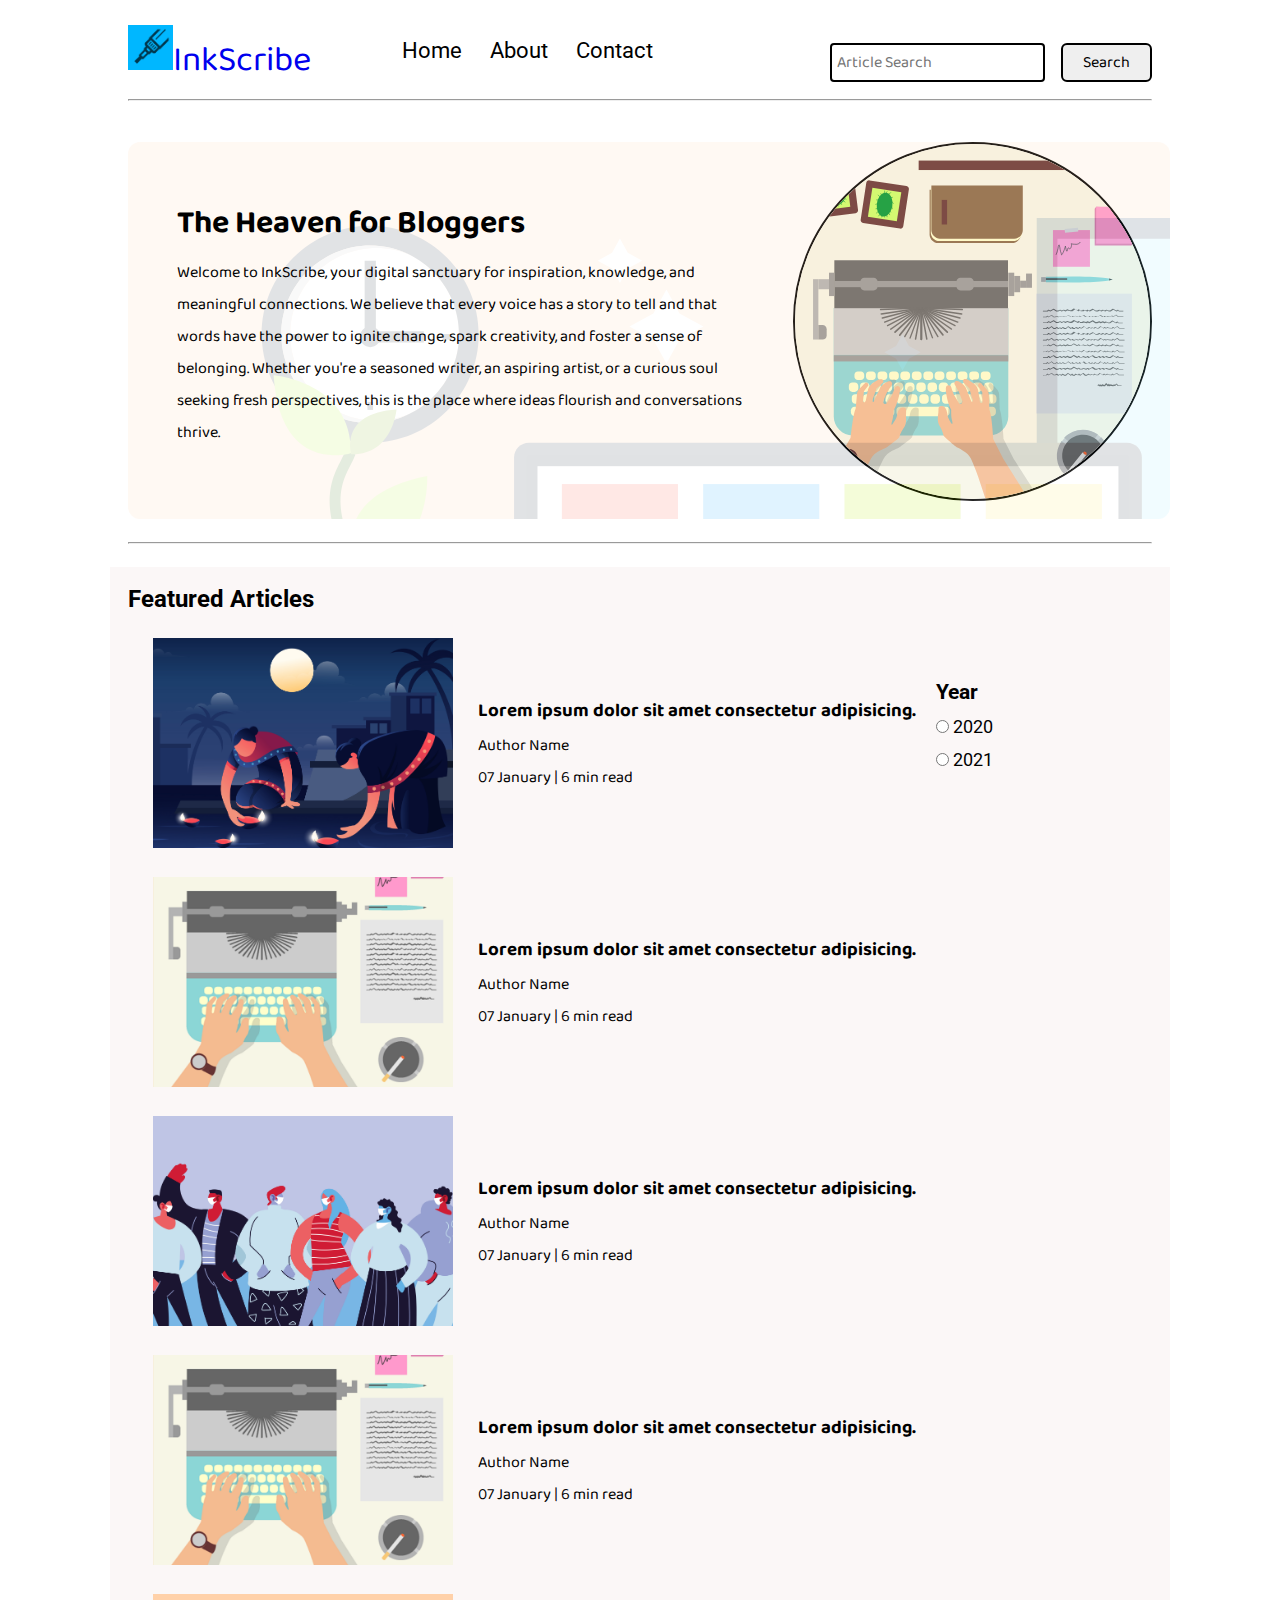
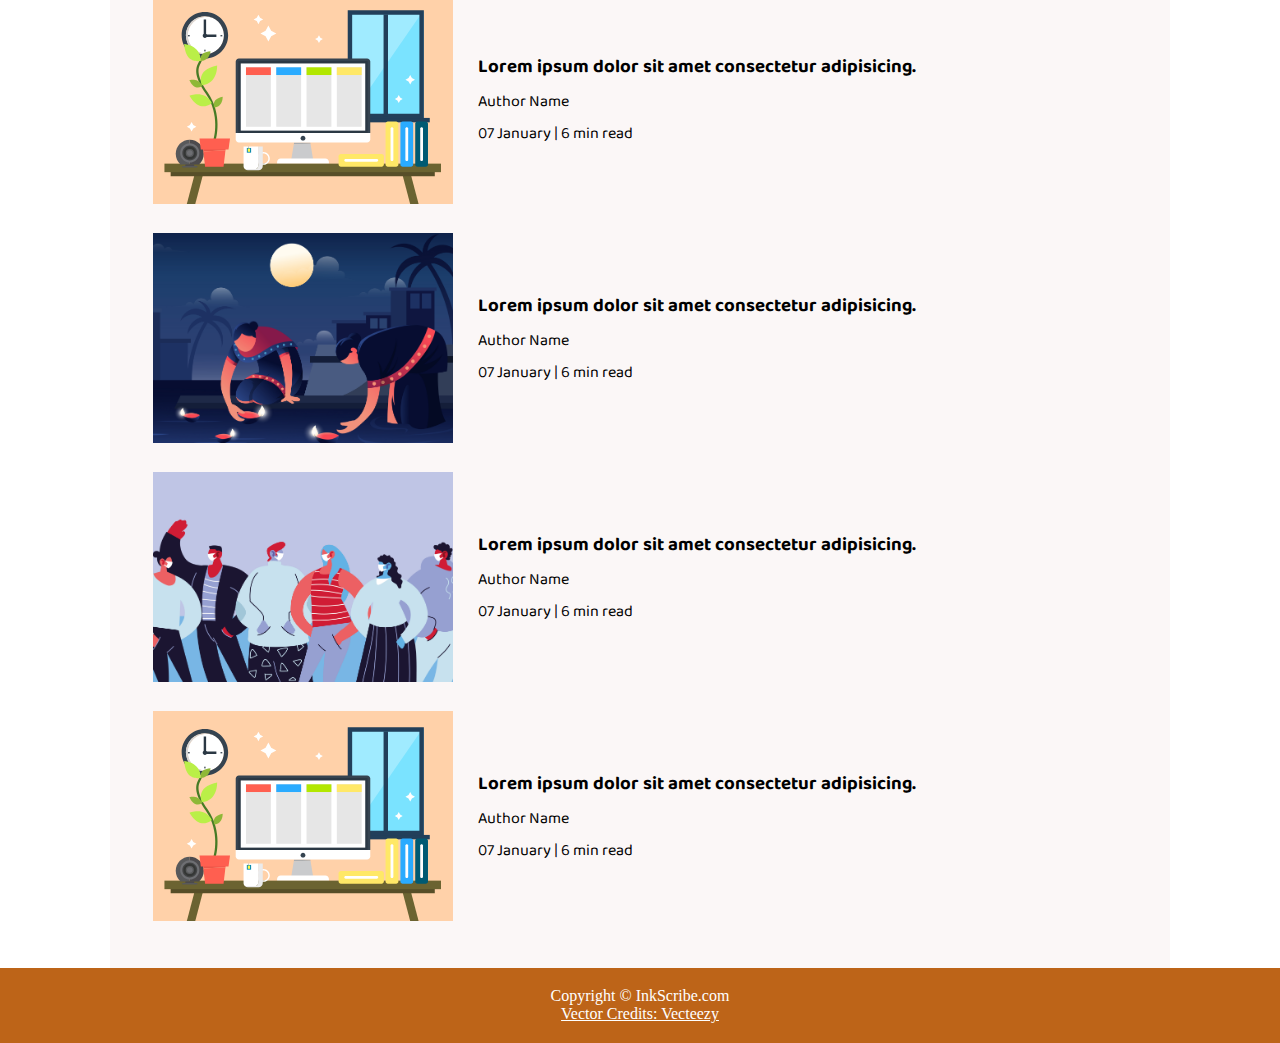
<file: index.html>
<!DOCTYPE html>
<html lang="en">

<head>
    <meta charset="UTF-8">
    <meta name="viewport" content="width=device-width, initial-scale=1.0">
    <link rel="stylesheet" href="css/utils.css">
    <link rel="stylesheet" href="css/style.css">
    <link rel="stylesheet" href="css/mobile.css">
    <title>InkScribe - Heaven for bloggers</title>
</head>

<body>
    <nav class="navigation max-width-1 m-auto">
        <div class="nav-left">
            <a href="/">
                <span><img src="img/logo2.png" width="45px" alt="">InkScribe</span>
            </a>
            <ul>
                <li><a href="/">Home</a></li>
                <li><a href="#">About</a></li>
                <li><a href="/contact.html">Contact</a></li>
            </ul>
        </div>
        <div class="nav-right">
            <form action="/search.html" method="get">
                <input class="form-input" type="text" name="query" placeholder="Article Search">
                <button class="btn">Search</button>
            </form>

        </div>

    </nav>
    <div class="max-width-1 m-auto">
        <hr>
    </div>
    <div class="m-auto content max-width-1 my-2">
        <div class="content-left">
            <h1>The Heaven for Bloggers</h1>
            <!-- <p>iBlog is a website which lets you submit an article which upon approval will be up on our website and you
                can get a good amount of reach from here!</p> -->
            <p>Welcome to InkScribe, your digital sanctuary for inspiration, knowledge, and meaningful connections. We believe that every 
                voice has a story to tell and that words have the power to ignite change, spark creativity, and foster a sense of belonging. Whether you're a seasoned writer, an aspiring artist, 
                or a curious soul seeking fresh perspectives, this is the place where ideas flourish and conversations thrive.</p>
        </div>
        <div class="content-right">
            <img src="img/home.svg" alt="iBlog">
        </div>
    </div>

    <div class="max-width-1 m-auto">
        <hr>
    </div>
    <div class="home-articles max-width-1 m-auto font2">
        <h2>Featured Articles</h2>
        <div class="year-box adjust-year">
            <div>
                <h3>Year </h3>
            </div>
            <div>
                <input type="radio" name="year" id=""> 2020
            </div>
            <div>
                <input type="radio" name="year" id=""> 2021
            </div>
        </div>
        <div class="home-article">
            <div class="home-article-img">
                <img src="img/3.png" alt="article">
            </div>
            <div class="home-article-content font1">
                <a href="/blogpost.html">
                    <h3>Lorem ipsum dolor sit amet consectetur adipisicing.</h3>
                </a>

                <div>Author Name</div>
                <span>07 January | 6 min read</span>
            </div>
        </div>
        <div class="home-article">
            <div class="home-article-img">
                <img src="img/1.png" alt="article">
            </div>
            <div class="home-article-content font1">
                <a href="/blogpost.html">
                    <h3>Lorem ipsum dolor sit amet consectetur adipisicing.</h3>
                </a>

                <div>Author Name</div>
                <span>07 January | 6 min read</span>
            </div>
        </div>
        <div class="home-article">
            <div class="home-article-img">
                <img src="img/2.png" alt="article">
            </div>
            <div class="home-article-content font1">
                <a href="/blogpost.html">
                    <h3>Lorem ipsum dolor sit amet consectetur adipisicing.</h3>
                </a>

                <div>Author Name</div>
                <span>07 January | 6 min read</span>
            </div>
        </div>
        <div class="home-article">
            <div class="home-article-img">
                <img src="img/1.png" alt="article">
            </div>
            <div class="home-article-content font1">
                <a href="/blogpost.html">
                    <h3>Lorem ipsum dolor sit amet consectetur adipisicing.</h3>
                </a>

                <div>Author Name</div>
                <span>07 January | 6 min read</span>
            </div>
        </div>
        <div class="home-article">
            <div class="home-article-img">
                <img src="img/11.svg" alt="article">
            </div>
            <div class="home-article-content font1">
                <a href="/blogpost.html">
                    <h3>Lorem ipsum dolor sit amet consectetur adipisicing.</h3>
                </a>

                <div>Author Name</div>
                <span>07 January | 6 min read</span>
            </div>
        </div>
        <div class="home-article">
            <div class="home-article-img">
                <img src="img/3.png" alt="article">
            </div>
            <div class="home-article-content font1">
                <a href="/blogpost.html">
                    <h3>Lorem ipsum dolor sit amet consectetur adipisicing.</h3>
                </a>

                <div>Author Name</div>
                <span>07 January | 6 min read</span>
            </div>
        </div>
        <div class="home-article">
            <div class="home-article-img">
                <img src="img/2.png" alt="article">
            </div>
            <div class="home-article-content font1">
                <a href="/blogpost.html">
                    <h3>Lorem ipsum dolor sit amet consectetur adipisicing.</h3>
                </a>

                <div>Author Name</div>
                <span>07 January | 6 min read</span>
            </div>
        </div>
        <div class="home-article">
            <div class="home-article-img">
                <img src="img/11.svg" alt="article">
            </div>
            <div class="home-article-content font1">
                <a href="/blogpost.html">
                    <h3>Lorem ipsum dolor sit amet consectetur adipisicing.</h3>
                </a>

                <div>Author Name</div>
                <span>07 January | 6 min read</span>
            </div>
        </div>

    </div>

    <div class="footer">
        <p>Copyright &copy; InkScribe.com </p>
        <a href="https://www.vecteezy.com/free-vector/typewriter">Vector Credits: Vecteezy</a>
    </div>
</body>

</html>
</file>
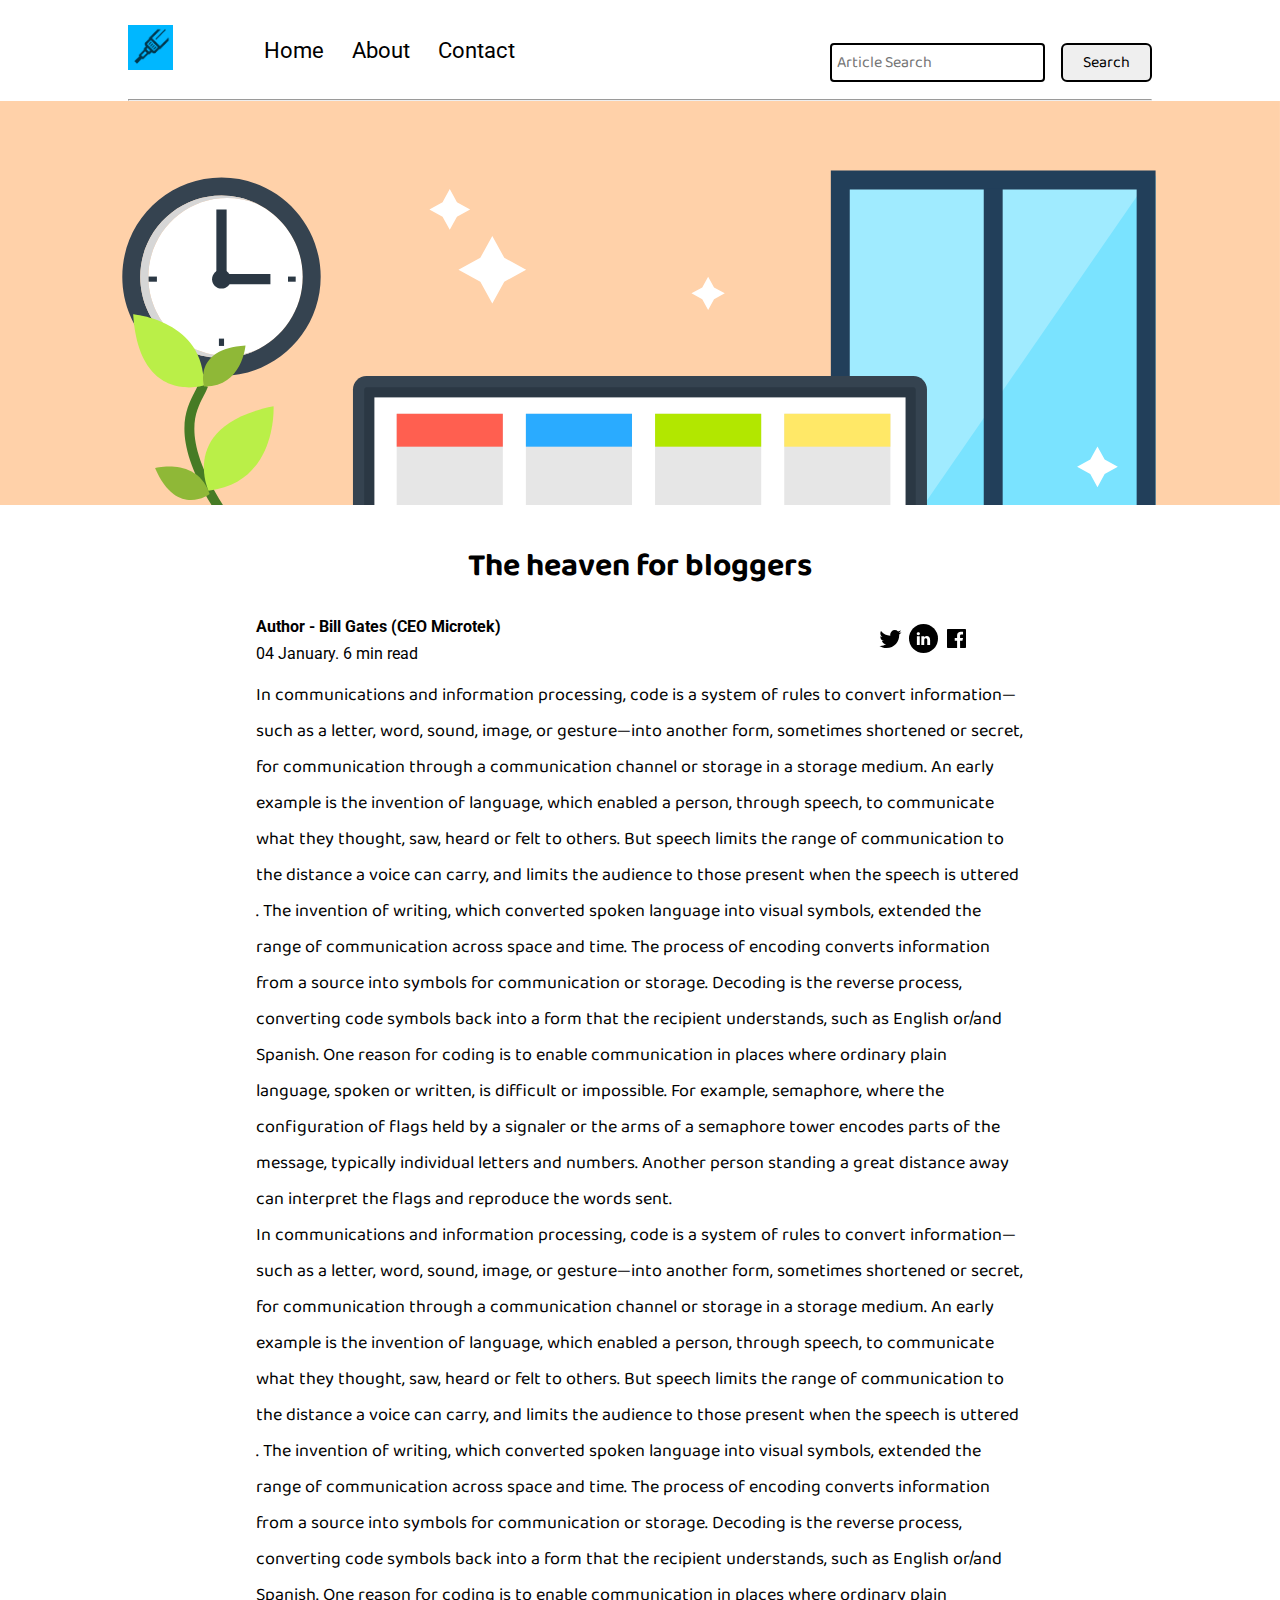
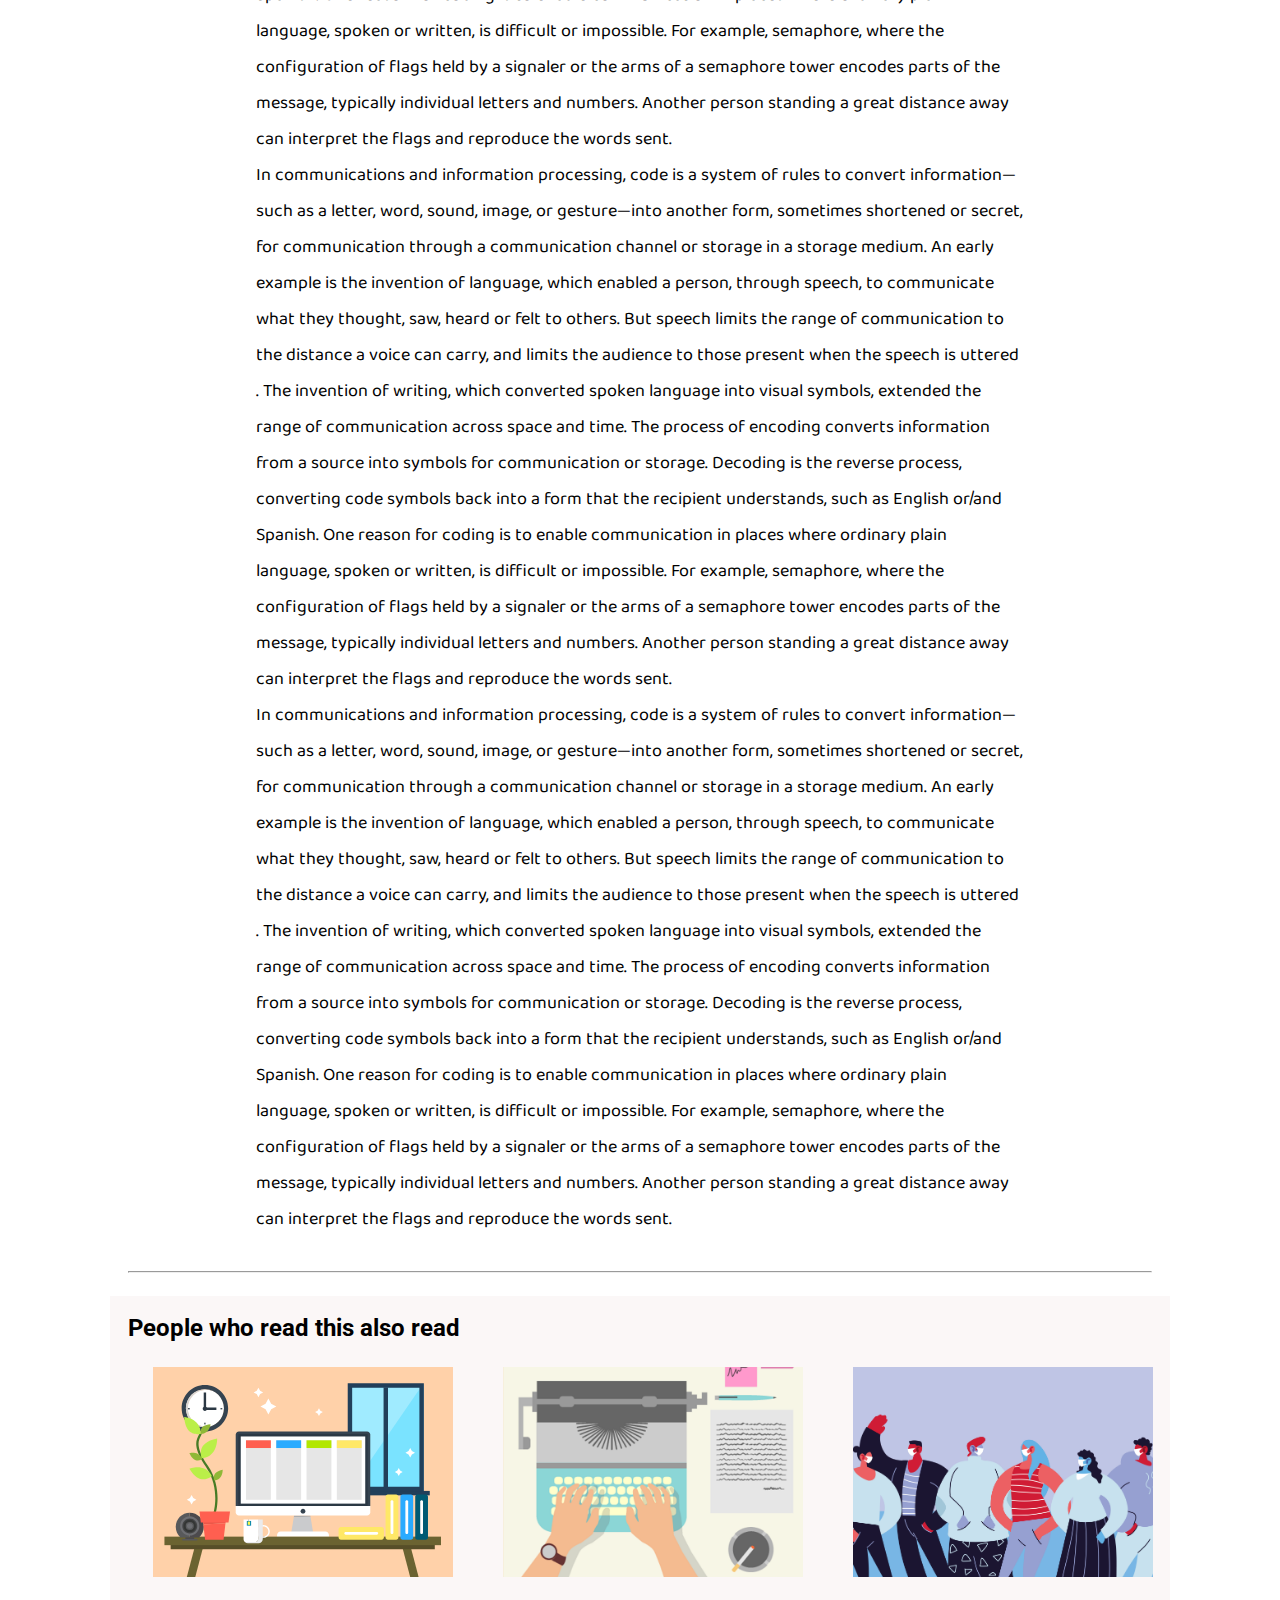
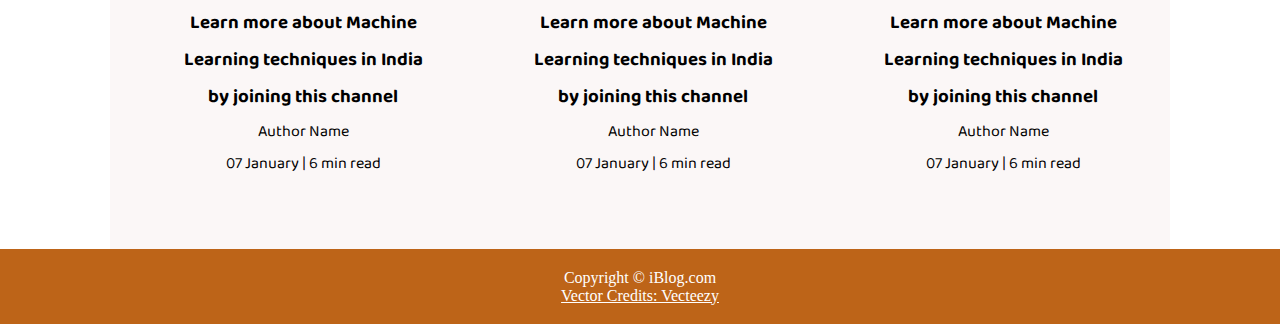
<file: blogpost.html>
<!DOCTYPE html>
<html lang="en">
<head>
    <meta charset="UTF-8">
    <meta name="viewport" content="width=device-width, initial-scale=1.0">
    <link rel="stylesheet" href="css/utils.css">
    <link rel="stylesheet" href="css/style.css">
    <link rel="stylesheet" href="css/blogpost.css">
    <link rel="stylesheet" href="css/mobile.css">
    <title>iBlog - Heaven for bloggers</title>
</head>
<body>
    <nav class="navigation max-width-1 m-auto">
        <div class="nav-left">
            <a href="/">
                <span><img src="img/logo2.png" width="45px" alt=""></span>
            </a>
            <ul>
                <li><a href="/">Home</a></li>
                <li><a href="#">About</a></li>
                <li><a href="/contact.html">Contact</a></li>
            </ul>
        </div>
        <div class="nav-right">
            <form action="/search.html" method="get">
                <input class="form-input" type="text" name="query" placeholder="Article Search">
                <button class="btn">Search</button>
            </form>

        </div>

    </nav>
    <div class="max-width-1 m-auto">
        <hr>
    </div>
    <div class="post-img">
        <img src="img/11.svg" alt="">
    </div>
    <div class="m-auto blog-post-content max-width-2 m-auto my-2">
        <h1 class="font1">The heaven for bloggers</h1>
        <div class="blogpost-meta">
            <div class="author-info">
                <div>
                <b>
                  Author - Bill Gates (CEO Microtek)
                </b>
                </div>
                <div>04 January. 6 min read</div>
            </div>
            <div class="social">
                <svg width="29" height="29" class="hk"><path d="M22.05 7.54a4.47 4.47 0 0 0-3.3-1.46 4.53 4.53 0 0 0-4.53 4.53c0 .35.04.7.08 1.05A12.9 12.9 0 0 1 5 6.89a5.1 5.1 0 0 0-.65 2.26c.03 1.6.83 2.99 2.02 3.79a4.3 4.3 0 0 1-2.02-.57v.08a4.55 4.55 0 0 0 3.63 4.44c-.4.08-.8.13-1.21.16l-.81-.08a4.54 4.54 0 0 0 4.2 3.15 9.56 9.56 0 0 1-5.66 1.94l-1.05-.08c2 1.27 4.38 2.02 6.94 2.02 8.3 0 12.86-6.9 12.84-12.85.02-.24 0-.43 0-.65a8.68 8.68 0 0 0 2.26-2.34c-.82.38-1.7.62-2.6.72a4.37 4.37 0 0 0 1.95-2.51c-.84.53-1.81.9-2.83 1.13z"></path></svg>

                <svg style="background: black;
                border-radius: 21px;" width="29" height="29" viewBox="0 0 29 29" fill="none" class="hk"><path d="M5 6.36C5 5.61 5.63 5 6.4 5h16.2c.77 0 1.4.61 1.4 1.36v16.28c0 .75-.63 1.36-1.4 1.36H6.4c-.77 0-1.4-.6-1.4-1.36V6.36z"></path><path fill-rule="evenodd" clip-rule="evenodd" d="M10.76 20.9v-8.57H7.89v8.58h2.87zm-1.44-9.75c1 0 1.63-.65 1.63-1.48-.02-.84-.62-1.48-1.6-1.48-.99 0-1.63.64-1.63 1.48 0 .83.62 1.48 1.59 1.48h.01zM12.35 20.9h2.87v-4.79c0-.25.02-.5.1-.7.2-.5.67-1.04 1.46-1.04 1.04 0 1.46.8 1.46 1.95v4.59h2.87v-4.92c0-2.64-1.42-3.87-3.3-3.87-1.55 0-2.23.86-2.61 1.45h.02v-1.24h-2.87c.04.8 0 8.58 0 8.58z" fill="#fff"></path></svg>

                <svg width="29" height="29" class="hk"><path d="M23.2 5H5.8a.8.8 0 0 0-.8.8V23.2c0 .44.35.8.8.8h9.3v-7.13h-2.38V13.9h2.38v-2.38c0-2.45 1.55-3.66 3.74-3.66 1.05 0 1.95.08 2.2.11v2.57h-1.5c-1.2 0-1.48.57-1.48 1.4v1.96h2.97l-.6 2.97h-2.37l.05 7.12h5.1a.8.8 0 0 0 .79-.8V5.8a.8.8 0 0 0-.8-.79"></path></svg>

            </div>
        </div>
         <p class="font1">In communications and information processing, code is a system of rules to convert information—such as a letter, word, sound, image, or gesture—into another form, sometimes shortened or secret, for communication through a communication channel or storage in a storage medium. An early example is the invention of language, which enabled a person, through speech, to communicate what they thought, saw, heard or felt to others. But speech limits the range of communication to the distance a voice can carry, and limits the audience to those present when the speech is uttered . The invention of writing, which converted spoken language into visual symbols, extended the range of communication across space and time.

            The process of encoding converts information from a source into symbols for communication or storage. Decoding is the reverse process, converting code symbols back into a form that the recipient understands, such as English or/and Spanish.
            
            One reason for coding is to enable communication in places where ordinary plain language, spoken or written, is difficult or impossible. For example, semaphore, where the configuration of flags held by a signaler or the arms of a semaphore tower encodes parts of the message, typically individual letters and numbers. Another person standing a great distance away can interpret the flags and reproduce the words sent.</p>
         <p class="font1">In communications and information processing, code is a system of rules to convert information—such as a letter, word, sound, image, or gesture—into another form, sometimes shortened or secret, for communication through a communication channel or storage in a storage medium. An early example is the invention of language, which enabled a person, through speech, to communicate what they thought, saw, heard or felt to others. But speech limits the range of communication to the distance a voice can carry, and limits the audience to those present when the speech is uttered . The invention of writing, which converted spoken language into visual symbols, extended the range of communication across space and time.

            The process of encoding converts information from a source into symbols for communication or storage. Decoding is the reverse process, converting code symbols back into a form that the recipient understands, such as English or/and Spanish.
            
            One reason for coding is to enable communication in places where ordinary plain language, spoken or written, is difficult or impossible. For example, semaphore, where the configuration of flags held by a signaler or the arms of a semaphore tower encodes parts of the message, typically individual letters and numbers. Another person standing a great distance away can interpret the flags and reproduce the words sent.</p>
         <p class="font1">In communications and information processing, code is a system of rules to convert information—such as a letter, word, sound, image, or gesture—into another form, sometimes shortened or secret, for communication through a communication channel or storage in a storage medium. An early example is the invention of language, which enabled a person, through speech, to communicate what they thought, saw, heard or felt to others. But speech limits the range of communication to the distance a voice can carry, and limits the audience to those present when the speech is uttered . The invention of writing, which converted spoken language into visual symbols, extended the range of communication across space and time.

            The process of encoding converts information from a source into symbols for communication or storage. Decoding is the reverse process, converting code symbols back into a form that the recipient understands, such as English or/and Spanish.
            
            One reason for coding is to enable communication in places where ordinary plain language, spoken or written, is difficult or impossible. For example, semaphore, where the configuration of flags held by a signaler or the arms of a semaphore tower encodes parts of the message, typically individual letters and numbers. Another person standing a great distance away can interpret the flags and reproduce the words sent.</p>
         <p class="font1">In communications and information processing, code is a system of rules to convert information—such as a letter, word, sound, image, or gesture—into another form, sometimes shortened or secret, for communication through a communication channel or storage in a storage medium. An early example is the invention of language, which enabled a person, through speech, to communicate what they thought, saw, heard or felt to others. But speech limits the range of communication to the distance a voice can carry, and limits the audience to those present when the speech is uttered . The invention of writing, which converted spoken language into visual symbols, extended the range of communication across space and time.

            The process of encoding converts information from a source into symbols for communication or storage. Decoding is the reverse process, converting code symbols back into a form that the recipient understands, such as English or/and Spanish.
            
            One reason for coding is to enable communication in places where ordinary plain language, spoken or written, is difficult or impossible. For example, semaphore, where the configuration of flags held by a signaler or the arms of a semaphore tower encodes parts of the message, typically individual letters and numbers. Another person standing a great distance away can interpret the flags and reproduce the words sent.</p>
    </div>

    <div class="max-width-1 m-auto"><hr></div>
    <div class="home-articles max-width-1 m-auto font2">
        <h2>People who read this also read</h2>
        <div class="row">

       
        <div class="home-article more-post">
            <div class="home-article-img">
                <img src="img/11.svg" alt="article">
            </div>
            <div class="home-article-content font1 center">
                <a href="/blogpost.html"><h3>Learn more about Machine Learning techniques in India by joining this channel</h3></a>
                
                <div>Author Name</div>
                <span>07 January | 6 min read</span>
            </div>
        </div>
        <div class="home-article more-post">
            <div class="home-article-img">
                <img src="img/1.png" alt="article">
            </div>
            <div class="home-article-content font1 center">
                <a href="/blogpost.html"><h3>Learn more about Machine Learning techniques in India by joining this channel</h3></a>
                
                <div>Author Name</div>
                <span>07 January | 6 min read</span>
            </div>
        </div>
        <div class="home-article more-post">
            <div class="home-article-img">
                <img src="img/2.png" alt="article">
            </div>
            <div class="home-article-content font1 center">
                <a href="/blogpost.html"><h3>Learn more about Machine Learning techniques in India by joining this channel</h3></a>
                
                <div>Author Name</div>
                <span>07 January | 6 min read</span>
            </div>
        </div>
        
    </div>
    </div>

    <div class="footer">
        <p>Copyright &copy; iBlog.com </p>
         <a href="https://www.vecteezy.com/free-vector/typewriter">Vector Credits: Vecteezy</a> 
    </div>
</body>
</html>
</file>
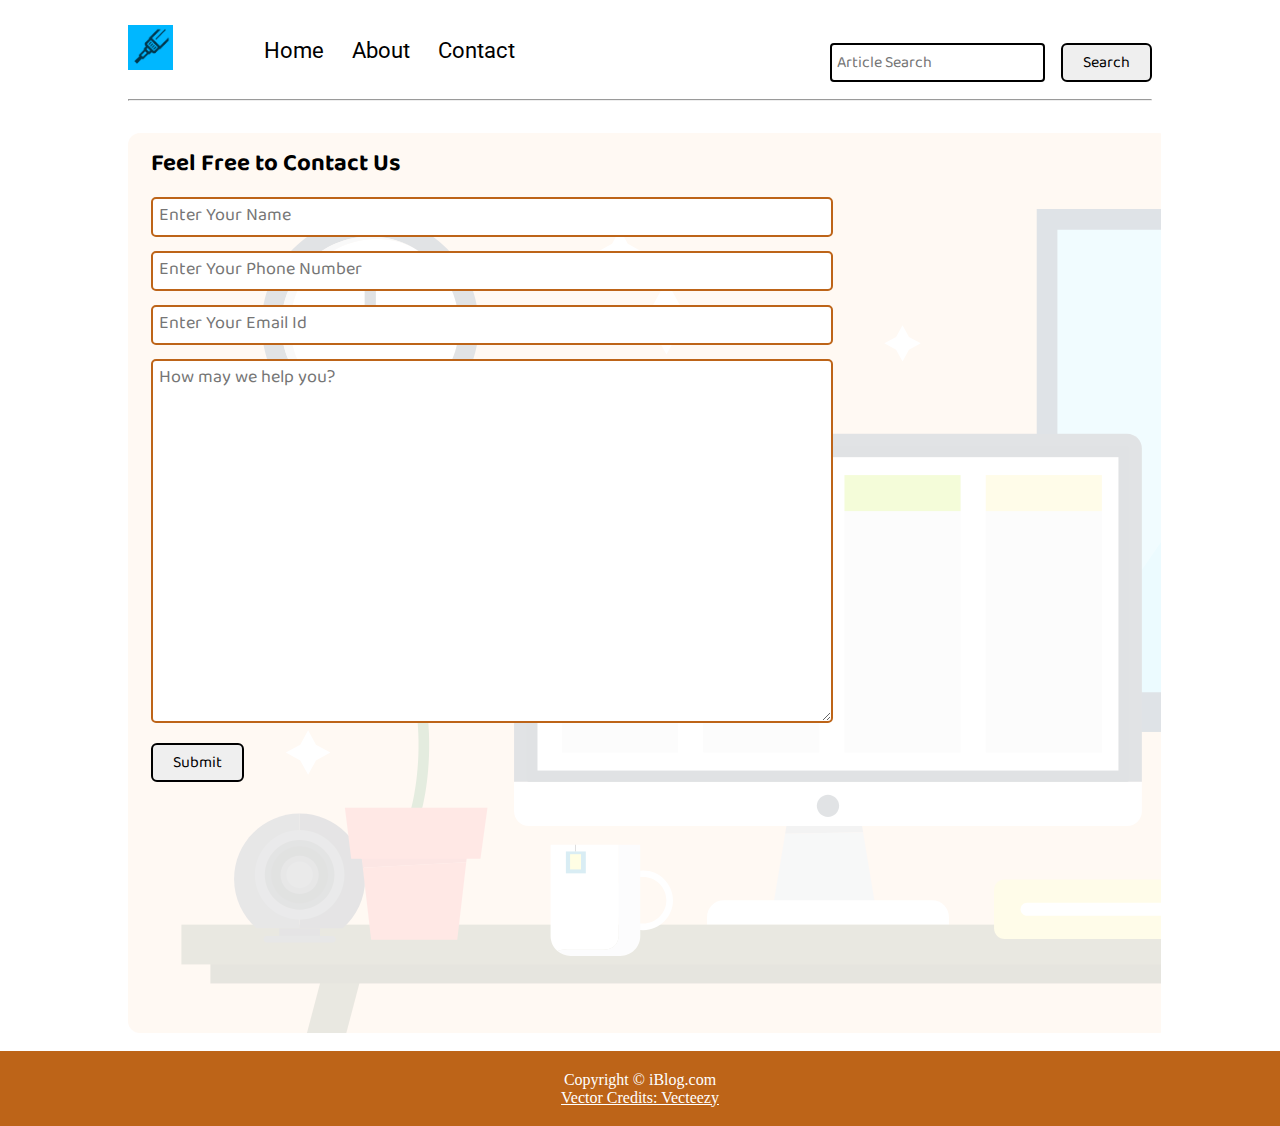
<file: contact.html>
<!DOCTYPE html>
<html lang="en">
<head>
    <meta charset="UTF-8">
    <meta name="viewport" content="width=device-width, initial-scale=1.0">
    <link rel="stylesheet" href="css/utils.css">
    <link rel="stylesheet" href="css/style.css">
    <link rel="stylesheet" href="css/contact.css">
    <link rel="stylesheet" href="css/mobile.css">
    <title>iBlog - Heaven for bloggers</title>
</head>
<body>
    <nav class="navigation max-width-1 m-auto">
        <div class="nav-left">
            <a href="/">
                <span><img src="img/logo2.png" width="45px" alt=""></span>
            </a>
            <ul>
                <li><a href="/">Home</a></li>
                <li><a href="#">About</a></li>
                <li><a href="/contact.html">Contact</a></li>
            </ul>
        </div>
        <div class="nav-right">
            <form action="/search.html" method="get">
                <input class="form-input" type="text" name="query" placeholder="Article Search">
                <button class="btn">Search</button>
            </form>

        </div>

    </nav>
    <div class="max-width-1 m-auto">
        <hr>
    </div>
    <div class="contact-content font1 max-width-1 m-auto">
        <div class="max-width-1 m-auto mx-1">
            <h2>Feel Free to Contact Us</h2>
            <div class="contact-form">
                <div class="form-box">
                    <input type="text" placeholder="Enter Your Name">
                </div>
                <div class="form-box">
                    <input type="text" placeholder="Enter Your Phone Number">
                </div>
                <div class="form-box">
                    <input type="text" placeholder="Enter Your Email Id">
                </div>
                <div class="form-box">
                    <textarea name="" id="" cols="30" rows="10" placeholder="How may we help you?"></textarea>
                </div>
                <div class="form-box">
                    <button class="btn">Submit</button>
                </div>

            </div>
        </div>

    </div>
 

   

    <div class="footer">
        <p>Copyright &copy; iBlog.com </p>
         <a href="https://www.vecteezy.com/free-vector/typewriter">Vector Credits: Vecteezy</a> 
    </div>
</body>
</html>
</file>
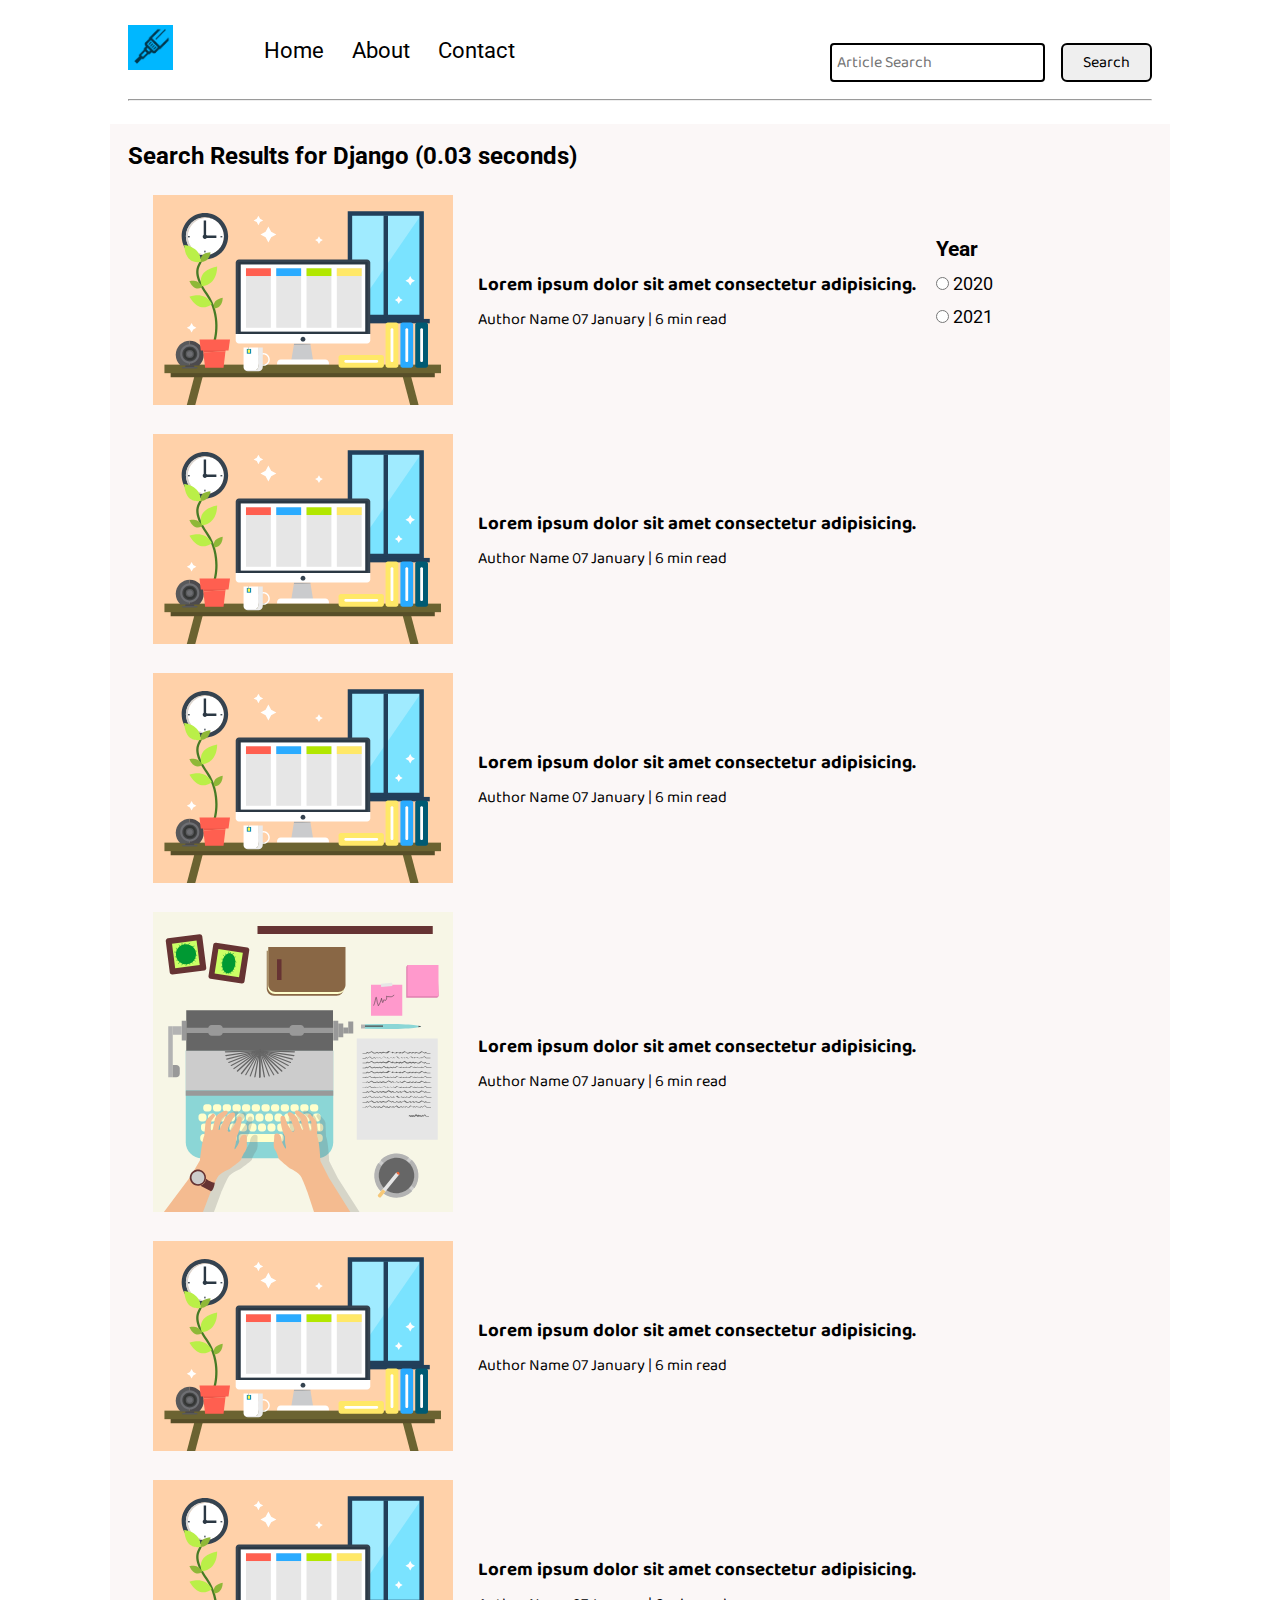
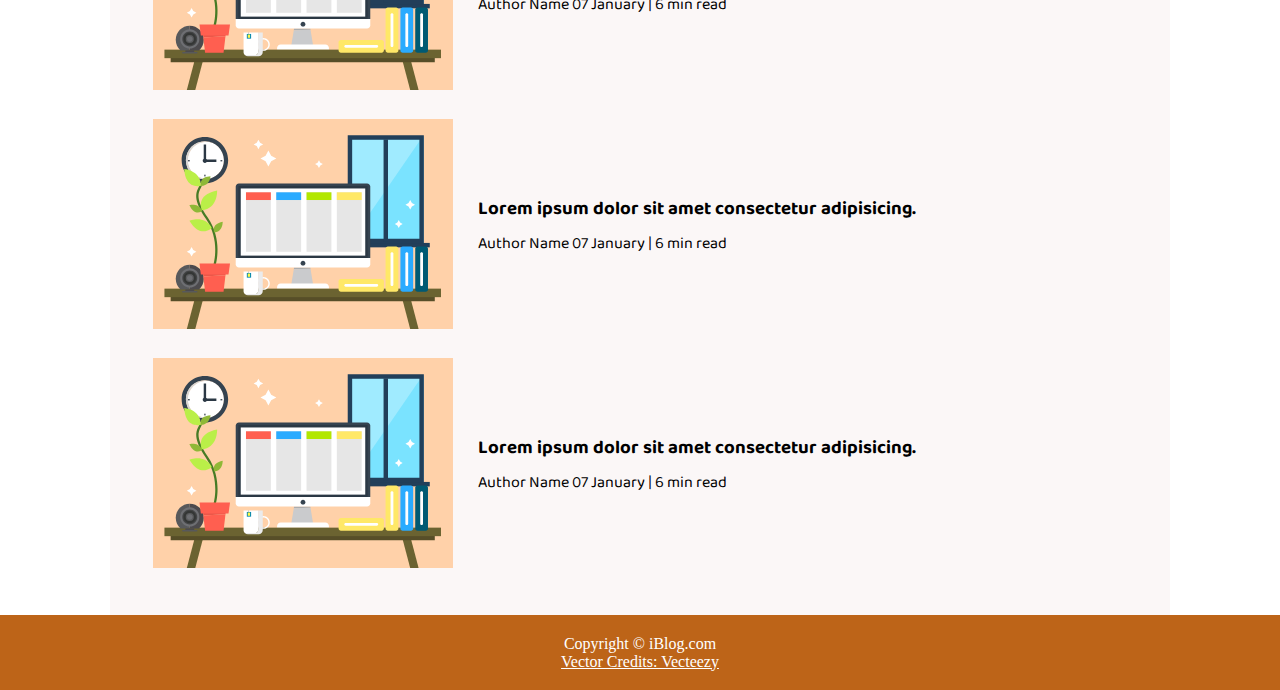
<file: search.html>
<!DOCTYPE html>
<html lang="en">
<head>
    <meta charset="UTF-8">
    <meta name="viewport" content="width=device-width, initial-scale=1.0">
    <link rel="stylesheet" href="css/utils.css">
    <link rel="stylesheet" href="css/style.css">
    <link rel="stylesheet" href="css/mobile.css">
    <title>iBlog - Heaven for bloggers</title>
</head>
<body>
    <nav class="navigation max-width-1 m-auto">
        <div class="nav-left">
            <a href="/">
                <span><img src="img/logo2.png" width="45px" alt=""></span>
            </a>
            <ul>
                <li><a href="/">Home</a></li>
                <li><a href="#">About</a></li>
                <li><a href="/contact.html">Contact</a></li>
            </ul>
        </div>
        <div class="nav-right">
            <form action="/search.html" method="get">
                <input class="form-input" type="text" name="query" placeholder="Article Search">
                <button class="btn">Search</button>
            </form>

        </div>

    </nav>
 

    <div class="max-width-1 m-auto"><hr></div>
    <div class="home-articles max-width-1 m-auto font2">
        
        <h2>Search Results for Django (0.03 seconds)</h2>
        <div class="year-box adjust-year">
            <div>
                <h3>Year </h3>
            </div>
            <div>
                <input type="radio" name="year" id=""> 2020
            </div>
            <div>
                <input type="radio" name="year" id=""> 2021
            </div>
        </div>
        <div class="home-article">
            <div class="home-article-img">
                <img src="img/11.svg" alt="article">
            </div>
            <div class="home-article-content font1">
                <a href="/blogpost.html"><h3>Lorem ipsum dolor sit amet consectetur adipisicing.</h3></a>
                
                <span>Author Name</span>
                <span>07 January | 6 min read</span>
            </div>
        </div>
        <div class="home-article">
            <div class="home-article-img">
                <img src="img/11.svg" alt="article">
            </div>
            <div class="home-article-content font1">
                <a href="/blogpost.html"><h3>Lorem ipsum dolor sit amet consectetur adipisicing.</h3></a>
                
                <span>Author Name</span>
                <span>07 January | 6 min read</span>
            </div>
        </div>
        <div class="home-article">
            <div class="home-article-img">
                <img src="img/11.svg" alt="article">
            </div>
            <div class="home-article-content font1">
                <a href="/blogpost.html"><h3>Lorem ipsum dolor sit amet consectetur adipisicing.</h3></a>
                
                <span>Author Name</span>
                <span>07 January | 6 min read</span>
            </div>
        </div>
        <div class="home-article">
            <div class="home-article-img">
                <img src="img/home.svg" alt="article">
            </div>
            <div class="home-article-content font1">
                <a href="/blogpost.html"><h3>Lorem ipsum dolor sit amet consectetur adipisicing.</h3></a>
                
                <span>Author Name</span>
                <span>07 January | 6 min read</span>
            </div>
        </div>
        <div class="home-article">
            <div class="home-article-img">
                <img src="img/11.svg" alt="article">
            </div>
            <div class="home-article-content font1">
                <a href="/blogpost.html"><h3>Lorem ipsum dolor sit amet consectetur adipisicing.</h3></a>
                
                <span>Author Name</span>
                <span>07 January | 6 min read</span>
            </div>
        </div>
        <div class="home-article">
            <div class="home-article-img">
                <img src="img/11.svg" alt="article">
            </div>
            <div class="home-article-content font1">
                <a href="/blogpost.html"><h3>Lorem ipsum dolor sit amet consectetur adipisicing.</h3></a>
                
                <span>Author Name</span>
                <span>07 January | 6 min read</span>
            </div>
        </div>
        <div class="home-article">
            <div class="home-article-img">
                <img src="img/11.svg" alt="article">
            </div>
            <div class="home-article-content font1">
                <a href="/blogpost.html"><h3>Lorem ipsum dolor sit amet consectetur adipisicing.</h3></a>
                
                <span>Author Name</span>
                <span>07 January | 6 min read</span>
            </div>
        </div>
        <div class="home-article">
            <div class="home-article-img">
                <img src="img/11.svg" alt="article">
            </div>
            <div class="home-article-content font1">
                <a href="/blogpost.html"><h3>Lorem ipsum dolor sit amet consectetur adipisicing.</h3></a>
                
                <span>Author Name</span>
                <span>07 January | 6 min read</span>
            </div>
        </div>
         
    </div>

    <div class="footer">
        <p>Copyright &copy; iBlog.com </p>
         <a href="https://www.vecteezy.com/free-vector/typewriter">Vector Credits: Vecteezy</a> 
    </div>
</body>
</html>
</file>
<file: css/utils.css>
@import url("https://fonts.googleapis.com/css2?family=Roboto&display=swap");
@import url("https://fonts.googleapis.com/css2?family=Baloo+Bhaina+2:wght@500&display=swap");
:root { 
  --main-bg-color: #bd6418;
  --font1: "Baloo Bhaina 2", cursive;
  --font2: "Roboto", sans-serif;
}

.center{
  text-align: center
}

.font1 {
  font-family: var(--font1);
}
.font2 {
  font-family: var(--font2);
}

.max-width-1 {
  max-width: 80vw;
}

.max-width-2 {
  max-width: 60vw;
}

.m-auto {
  margin: auto;
}

.mx-1{
  margin-left: 23px;
  margin-right: 23px;
}

.my-2{
  margin-top: 32px;
  margin-bottom: 32px;
}

.btn {
  padding: 0px 20px;
  padding-top: 3px;
  border: 2px solid black;
  border-radius: 6px;
  font-family: var(--font1);
  font-size: 16px;
  cursor: pointer;
  transition: all 0.3s ease-in-out;
}

.btn:hover {
  color: white;
  background: var(--main-bg-color);
}

.form-input {
  padding: 0px 5px;
  padding-top: 3px;
  font-size: 16px;
  border: 2px solid black;
  border-radius: 4px;
  margin: 0 13px;
  font-family: var(--font1);
}

.form-box input, textarea{
  width: 52vw;
  padding: 0px 6px;
  margin: 7px 0;
  font-size: 18px;
  font-family: var(--font1);
  border: 2px solid var(--main-bg-color);
    border-radius: 5px;
}
</file>
<file: css/style.css>
* {
  margin: 0;
  padding: 0; 
}

.navigation {
  margin-top: 25px;
  font-family: var(--font1);
  /* height: 74px;  */
  display: flex;
  justify-content: space-between;
  align-items: center;
}

.nav-left {
  display: flex;
}

.nav-left span {
  font-size: 35px;
  padding-top: 10px;
}

.nav-left ul {
  display: flex;
  align-items: center;
  margin: 0 77px;
  font-size: 22px;
  padding-bottom: 23px;
}

.nav-left ul li {
  list-style: none;
  margin: 0 14px;
  font-family: var(--font2);
  transition: all 0.3s ease-in-out;
}

.nav-left ul li a {
  text-decoration: none;
  color: black;
}
.nav-left a{
  text-decoration: none;
  text-align: center;
  /* display: flex; */
}

.nav-left ul li a:hover {
  color: var(--main-bg-color);
  font-weight: bolder;
}

.content {
  height: 100%;
  display: flex;
  margin-top: 32px;
  padding: 9px;
  position: relative;
}

.content::after {
  content: "";
  background-image: url("../img/11.svg");
  position: absolute;
  width: 100%;
  height: inherit;
  opacity: 0.15;
  border-radius: 12px;
}

.content-left {
  font-family: var(--font1);
  display: flex;
  flex-direction: column;
  justify-content: center;
  padding: 49px;
  z-index: 1;
}

.content-right {
  display: flex;
  align-items: center;
  justify-content: center;
}

.content-right img {
  height: 355px;
  border: 2px solid black;
  border-radius: 200px;
}

.home-articles {
  padding: 18px;
  background-color: rgb(248, 239, 239, 0.5);
  margin-top: 23px;
  position: relative;
}

.year-box {
  position: absolute;  
  right: 0px;
  top: 100px;
  width: 234px;
  height: 255px;
  font-size: 18px;
}

.year-box div {
  margin: 12px 0px;
}

.home-article {
  display: flex;
  margin: 25px;
}

.home-article img {
  width: 300px;
}

.home-article-content {
  align-self: center;
  padding: 25px;
}

.home-article-content a {
  text-decoration: none;
  color: black;
}
/* .home-articles{} */
.footer {
  height: 75px;
  background-color: var(--main-bg-color);
  display: flex;
  align-items: center;
  justify-content: center;
  color: white;
  flex-direction: column;
}

.footer a {
  color: white;
}
</file>
<file: css/mobile.css>
@media screen and (max-width: 1200px) {
  .navigation {
    flex-direction: column;
    margin-bottom: 23px;
  }

  .nav-left {
    flex-direction: column;
    text-align: center;
  }

  .content-right {
    display: none;
  }

  .home-article {
    flex-direction: column;
  }

  .home-article-img {
    text-align: center;
  }

  .year-box {
    top: 25px;
    left: 60vw;
    font-size: 11px;
    display: flex;
  }

  .year-box div {
    padding: 0 3px;
    margin: 0;
  }

  .home-article img {
    width: 70vw;
  }
  .form-input {
    width: 50%;
  }
  .form-box input,
  textarea {
    width: 66vw;
  }
  .row {
    flex-direction: column;
  }
  .social {
    padding: 0;
  }
  .post-img {
    height: auto;
  }
  .adjust-year {
    position: static;
    height: auto;
    padding: 12px 0px;
    display: flex;
    justify-content: flex-end;
    width: 100%;
  }
}
</file>
<file: css/blogpost.css>
.post-img{
    height: 404px;
    overflow: hidden; 
}
.post-img img{
    width: 100%;
}
.blog-post-content{
    /* background-color: rebeccapurple; */
}
.blog-post-content h1{
    text-align: center;
}
.blog-post-content p{
    font-size: 18px; 
}

.row{
    display: flex;
}
.more-post{
    flex-direction: column; 
    align-items: center;
}
.blogpost-meta{ 
    display: flex;
    justify-content: space-between;
}

.author-info{
    margin: 12px 0;
}
.author-info div{
    padding: 4px 0px;
    font-family: var(--font2);
}
.social{
    padding-right: 53px;
    align-self: center;
    cursor: pointer;
}
</file>
<file: css/contact.css>
.contact-content{  
    height: 100vh;
    margin-top: 32px;
    padding: 9px;
    position: relative; 
    overflow: hidden;
  }
  
  .contact-content::after {
    content: "";
    background-image: url("../img/11.svg");
    position: absolute;
    top:0;
    width: 100%;
    height: inherit;
    opacity: 0.15;
    border-radius: 12px;
    z-index: -1;
  }
</file>
